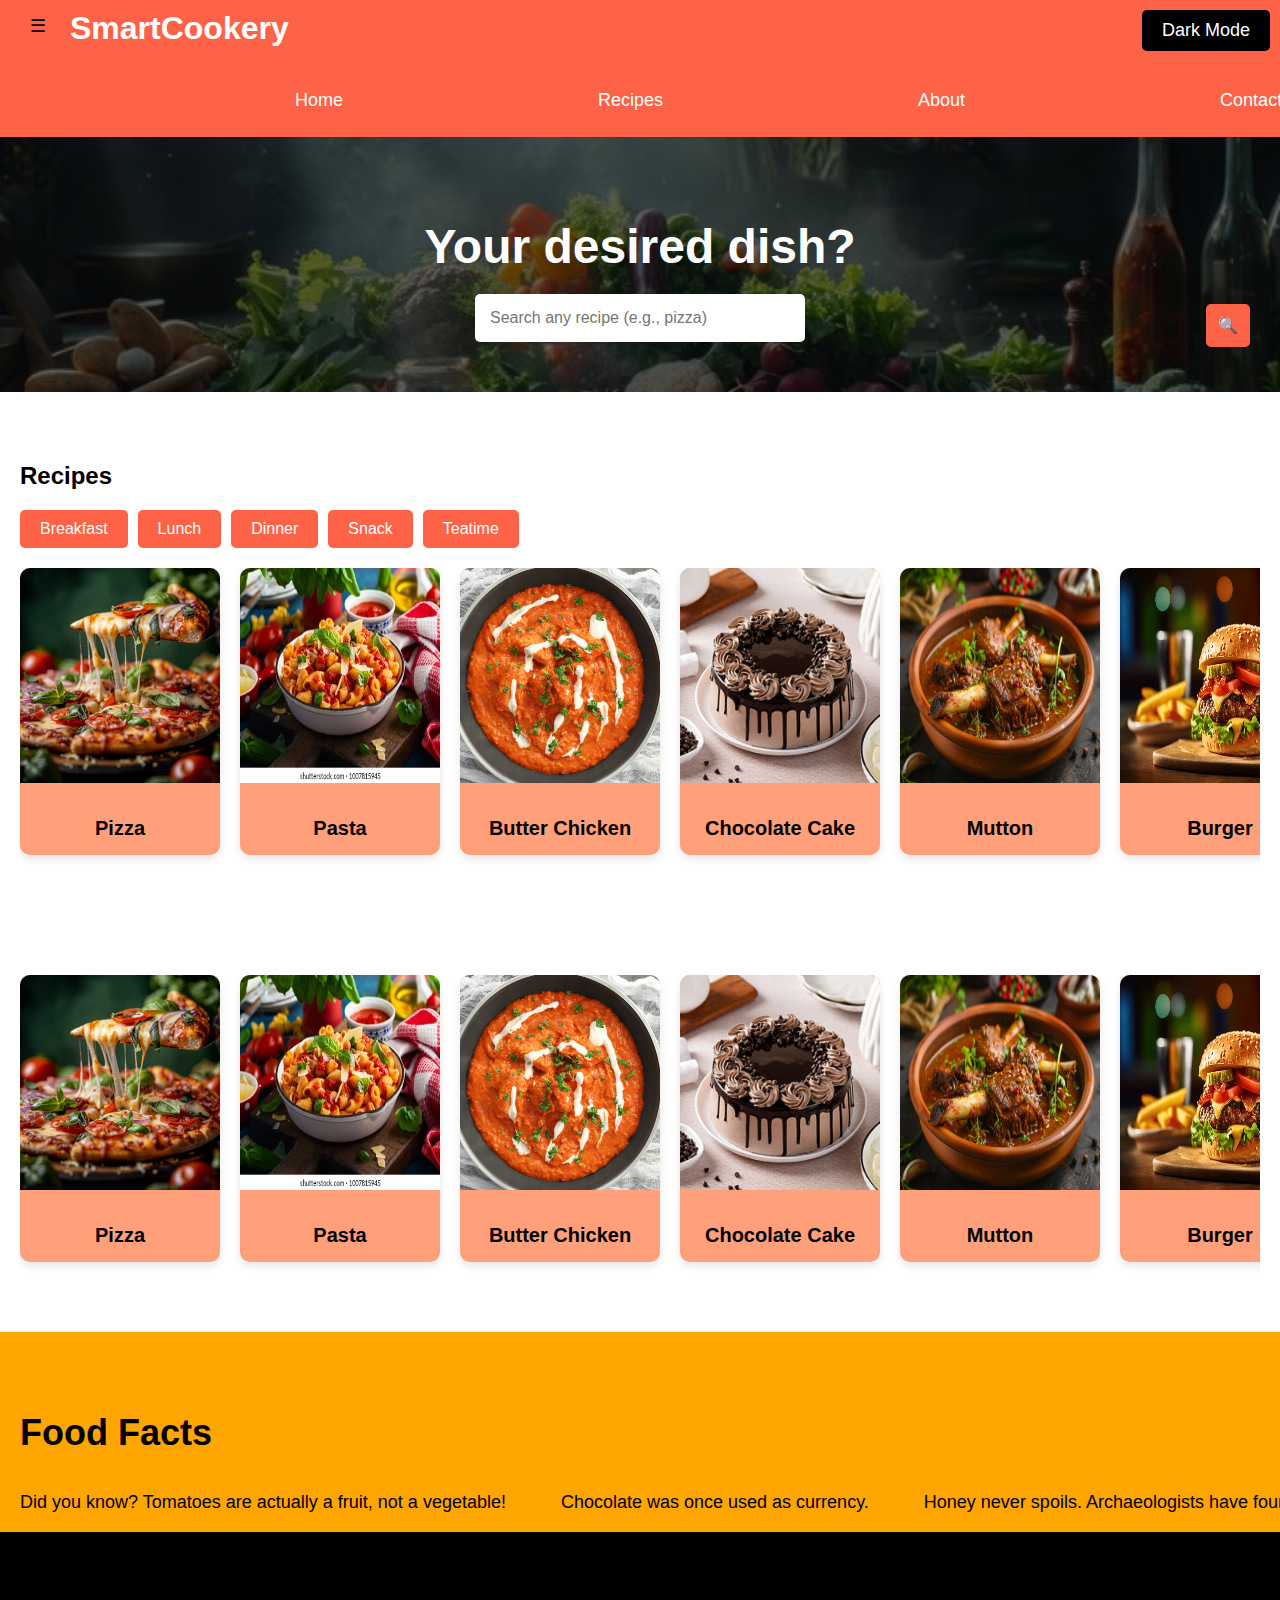
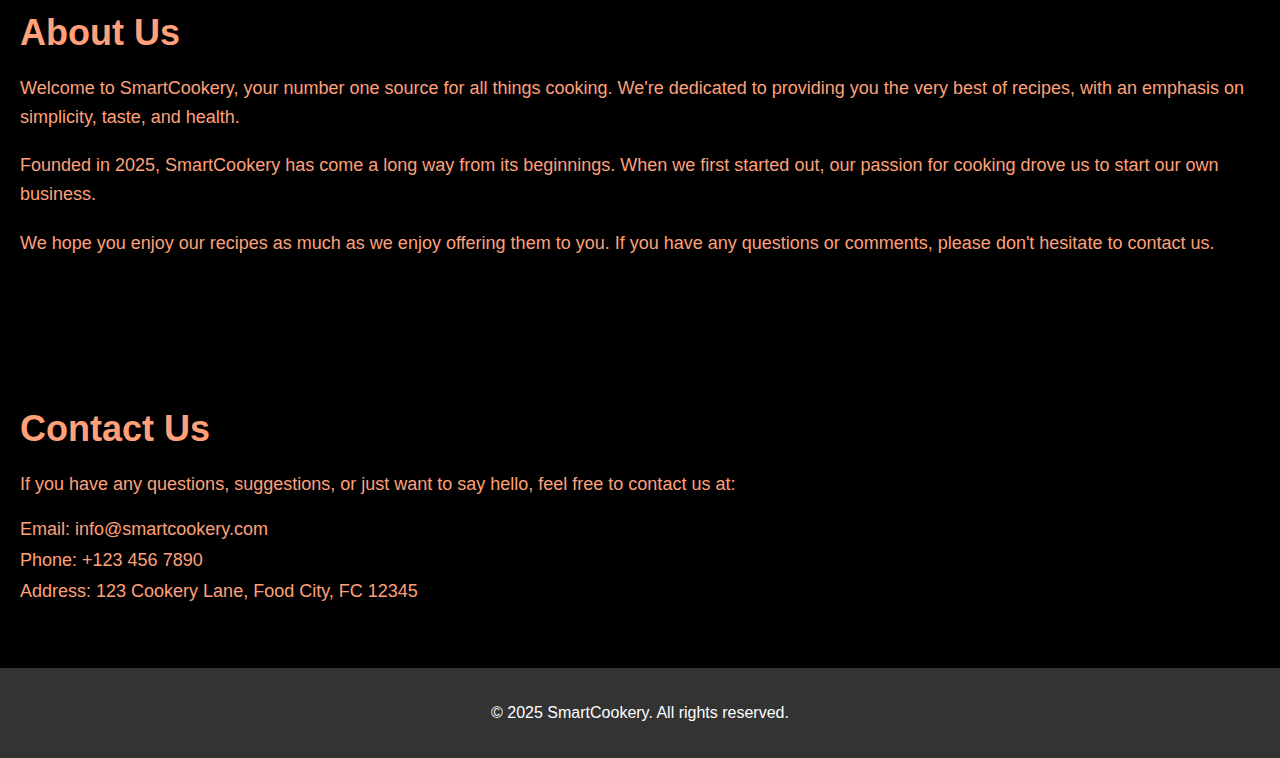
<file: SmartCookery/index.html>
<!DOCTYPE html>
<html lang="en">
<head>
  <meta charset="UTF-8">
  <meta name="viewport" content="width=device-width, initial-scale=1.0">
  <title>SmartCookery</title>
  <link rel="stylesheet" href="css/styles.css">
</head>
<body>
  <header>
    <nav>
      <div class="logo">SmartCookery</div>
      <ul class="nav-links">
        <li><a href="#">Home</a></li>
        <li><a href="#recipes">Recipes</a></li>
        <li><a href="#about">About</a></li>
        <li><a href="#contact">Contact</a></li>
      </ul>
      <div class="hamburger" onclick="toggleSidebar()">&#9776;</div>
      <button onclick="toggleDarkMode()">Dark Mode</button>
    </nav>
  </header>

  <!-- Main Section -->
  <main>
    <section class="hero">
      <h1>Your desired dish?</h1>
      <form onsubmit="searchRecipe(event)">
        <input type="text" id="search-bar" placeholder="Search any recipe (e.g., pizza)">
        <button type="submit">🔍</button>
      </form>
    </section>

    <section id="recipes" class="recipes">
      <h2>Recipes</h2>
      <div class="recipe-tags">
        <span>Breakfast</span>
        <span>Lunch</span>
        <span>Dinner</span>
        <span>Snack</span>
        <span>Teatime</span>
      </div>
      <div class="recipe-cards">
        <div class="recipe-card" onclick="openRecipe('pizza.html')">
          <img src="images/pizza.jpg" alt="Pizza">
          <h3>Pizza</h3>
        </div>
        <div class="recipe-card" onclick="openRecipe('pasta.html')">
          <img src="images/pasta.jpg" alt="Pasta">
          <h3>Pasta</h3>
        </div>
        <div class="recipe-card" onclick="openRecipe('butterchicken.html')">
          <img src="images/butter_chicken.jpg" alt="Butter Chicken">
          <h3>Butter Chicken</h3>
        </div>
        <div class="recipe-card" onclick="openRecipe('cake.html')">
          <img src="images/cake.jpg" alt="Cake">
          <h3>Chocolate Cake</h3>
        </div>
        <div class="recipe-card" onclick="openRecipe('mutton.html')">
          <img src="images/mutton.jpg" alt="Mutton">
          <h3>Mutton</h3>
        </div>
        <div class="recipe-card" onclick="openRecipe('burger.html')">
          <img src="images/burger.jpg" alt="Burger">
          <h3>Burger</h3>
        </div>
        <div class="recipe-card" onclick="openRecipe('cupcake.html')">
          <img src="images/cupcake.jpg" alt="Cupcake">
          <h3>Cupcake</h3>
        </div>
        <div class="recipe-card" onclick="openRecipe('bluelagoon.html')">
          <img src="images/blue_lagoon.jpg" alt="Blue Lagoon">
          <h3>Blue Lagoon</h3>
        </div>
        <div class="recipe-card" onclick="openRecipe('salad.html')">
          <img src="images/salad.jpg" alt="Salad">
          <h3>Salad</h3>
        </div>
        <div class="recipe-card" onclick="openRecipe('soup.html')">
          <img src="images/soup.jpg" alt="Soup">
          <h3>Soup</h3>
        </div>
        <div class="recipe-card" onclick="openRecipe('maggie.html')">
          <img src="images/maggie.jpg" alt="Maggie">
          <h3>Maggie</h3>
        </div>
      </div>
    </section>

    <section id="recipes" class="recipes">
      <div class="recipe-cards">
        <div class="recipe-card" onclick="openRecipe('pizza.html')">
          <img src="images/pizza.jpg" alt="Pizza">
          <h3>Pizza</h3>
        </div>
        <div class="recipe-card" onclick="openRecipe('pasta.html')">
          <img src="images/pasta.jpg" alt="Pasta">
          <h3>Pasta</h3>
        </div>
        <div class="recipe-card" onclick="openRecipe('butterchicken.html')">
          <img src="images/butter_chicken.jpg" alt="Butter Chicken">
          <h3>Butter Chicken</h3>
        </div>
        <div class="recipe-card" onclick="openRecipe('cake.html')">
          <img src="images/cake.jpg" alt="Cake">
          <h3>Chocolate Cake</h3>
        </div>
        <div class="recipe-card" onclick="openRecipe('mutton.html')">
          <img src="images/mutton.jpg" alt="Mutton">
          <h3>Mutton</h3>
        </div>
        <div class="recipe-card" onclick="openRecipe('burger.html')">
          <img src="images/burger.jpg" alt="Burger">
          <h3>Burger</h3>
        </div>
        <div class="recipe-card" onclick="openRecipe('cupcake.html')">
          <img src="images/cupcake.jpg" alt="Cupcake">
          <h3>Cupcake</h3>
        </div>
        <div class="recipe-card" onclick="openRecipe('bluelagoon.html')">
          <img src="images/blue_lagoon.jpg" alt="Blue Lagoon">
          <h3>Blue Lagoon</h3>
        </div>
        <div class="recipe-card" onclick="openRecipe('salad.html')">
          <img src="images/salad.jpg" alt="Salad">
          <h3>Salad</h3>
        </div>
        <div class="recipe-card" onclick="openRecipe('soup.html')">
          <img src="images/soup.jpg" alt="Soup">
          <h3>Soup</h3>
        </div>
      </div>
    </section>

    <section id="food-facts" class="food-facts">
      <h2>Food Facts</h2>
      <div class="facts">
      <p>Did you know? Tomatoes are actually a fruit, not a vegetable!</p>
      <p>Chocolate was once used as currency.</p>
      <p>Honey never spoils. Archaeologists have found pots of honey in ancient Egyptian tombs that are over 3,000 years old and still edible.</p>
      <p>Apples float in water because they are 25% air.</p>
      <p>Bananas are berries, but strawberries aren't.</p>
      <p>Peanuts are not nuts; they are legumes.</p>
      <p>Carrots were originally purple in color.</p>
      <p>One of the most hydrating foods to eat is cucumber, which is 96% water.</p>
      <p>Potatoes were the first food to be grown in space.</p>
      </div>
    </section>

    <section id="about" class="about">
      <h2>About Us</h2>
      <p>Welcome to SmartCookery, your number one source for all things cooking. We're dedicated to providing you the very best of recipes, with an emphasis on simplicity, taste, and health.</p>
      <p>Founded in 2025, SmartCookery has come a long way from its beginnings. When we first started out, our passion for cooking drove us to start our own business.</p>
      <p>We hope you enjoy our recipes as much as we enjoy offering them to you. If you have any questions or comments, please don't hesitate to contact us.</p>
    </section>

    <section id="contact" class="contact">
      <h2>Contact Us</h2>
      <p>If you have any questions, suggestions, or just want to say hello, feel free to contact us at:</p>
      <ul>
        <li>Email: info@smartcookery.com</li>
        <li>Phone: +123 456 7890</li>
        <li>Address: 123 Cookery Lane, Food City, FC 12345</li>
      </ul>
    </section>
  </main>

  <footer>
    <p>&copy; 2025 SmartCookery. All rights reserved.</p>
  </footer>

  <script src="js/script.js"></script>
</body>
</html>
<script>
  function toggleSidebar() {
    const sidebar = document.getElementById('sidebar');
    sidebar.classList.toggle('active');
  }
</script>
</file>
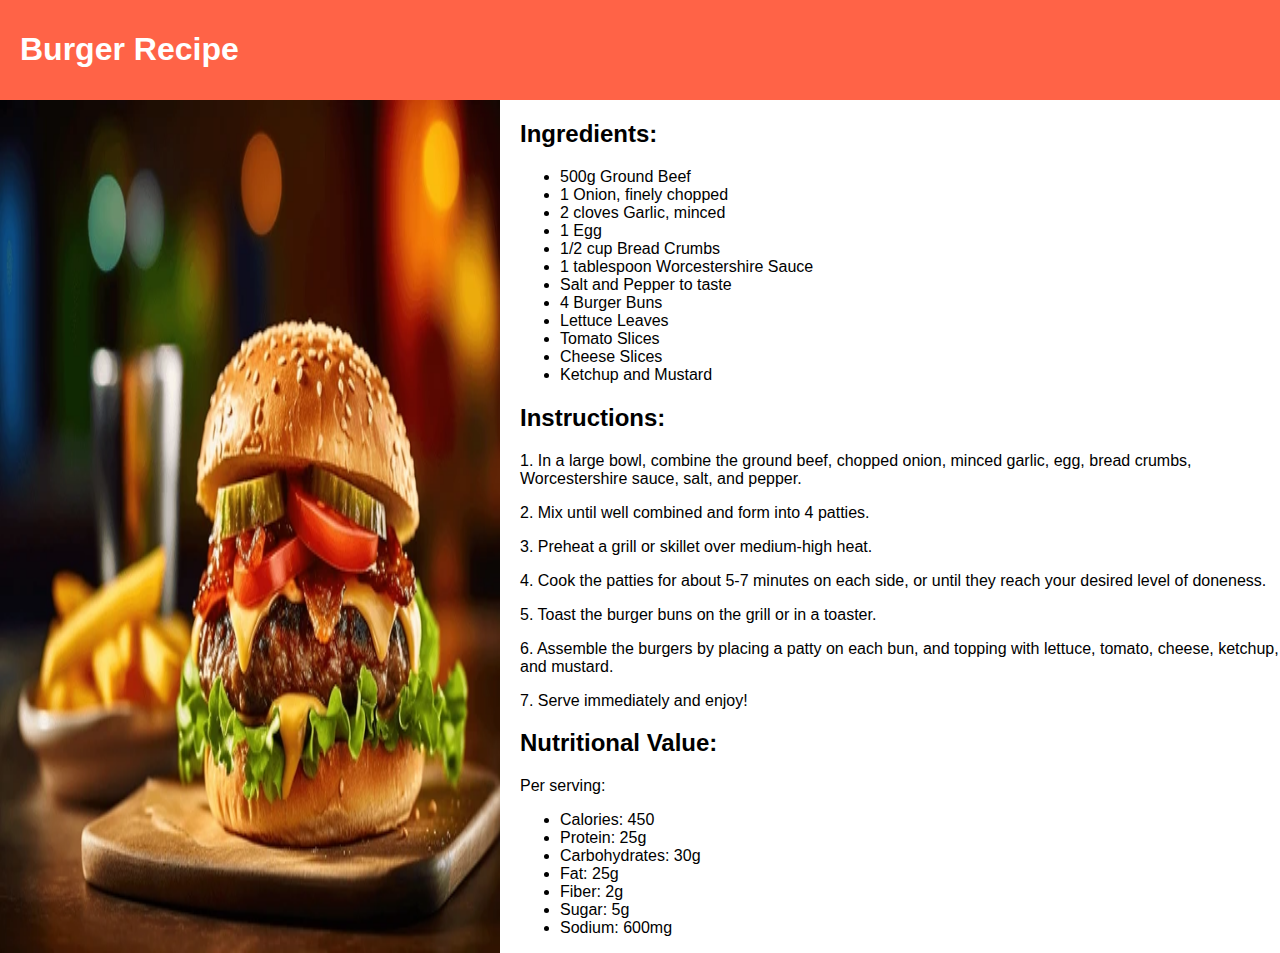
<file: SmartCookery/recipes/burger.html>
<!DOCTYPE html>
<html lang="en">
<head>
    <meta charset="UTF-8">
    <meta name="viewport" content="width=device-width, initial-scale=1.0">
    <title>Burger Recipe</title>
    <link rel="stylesheet" href="../css/styles.css">
    <style>
        .container {
            display: flex;
        }
        .container img {
            max-width: 500px;
            margin-right: 20px;
        }
        .content {
            flex: 1;
        }
    </style>
</head>
<body>
    <header>
        <h1>Burger Recipe</h1>
    </header>
    <div class="container">
        <img src="../images/burger.jpg" alt="Burger">
        <main class="content">
            <h2>Ingredients:</h2>
            <ul>
                <li>500g Ground Beef</li>
                <li>1 Onion, finely chopped</li>
                <li>2 cloves Garlic, minced</li>
                <li>1 Egg</li>
                <li>1/2 cup Bread Crumbs</li>
                <li>1 tablespoon Worcestershire Sauce</li>
                <li>Salt and Pepper to taste</li>
                <li>4 Burger Buns</li>
                <li>Lettuce Leaves</li>
                <li>Tomato Slices</li>
                <li>Cheese Slices</li>
                <li>Ketchup and Mustard</li>
            </ul>
            <h2>Instructions:</h2>
            <p>1. In a large bowl, combine the ground beef, chopped onion, minced garlic, egg, bread crumbs, Worcestershire sauce, salt, and pepper.</p>
            <p>2. Mix until well combined and form into 4 patties.</p>
            <p>3. Preheat a grill or skillet over medium-high heat.</p>
            <p>4. Cook the patties for about 5-7 minutes on each side, or until they reach your desired level of doneness.</p>
            <p>5. Toast the burger buns on the grill or in a toaster.</p>
            <p>6. Assemble the burgers by placing a patty on each bun, and topping with lettuce, tomato, cheese, ketchup, and mustard.</p>
            <p>7. Serve immediately and enjoy!</p>
            <h2>Nutritional Value:</h2>
            <p>Per serving:</p>
            <ul>
                <li>Calories: 450</li>
                <li>Protein: 25g</li>
                <li>Carbohydrates: 30g</li>
                <li>Fat: 25g</li>
                <li>Fiber: 2g</li>
                <li>Sugar: 5g</li>
                <li>Sodium: 600mg</li>
            </ul>
        </main>
    </div>
</body>
</html></main></div></html>
</file>
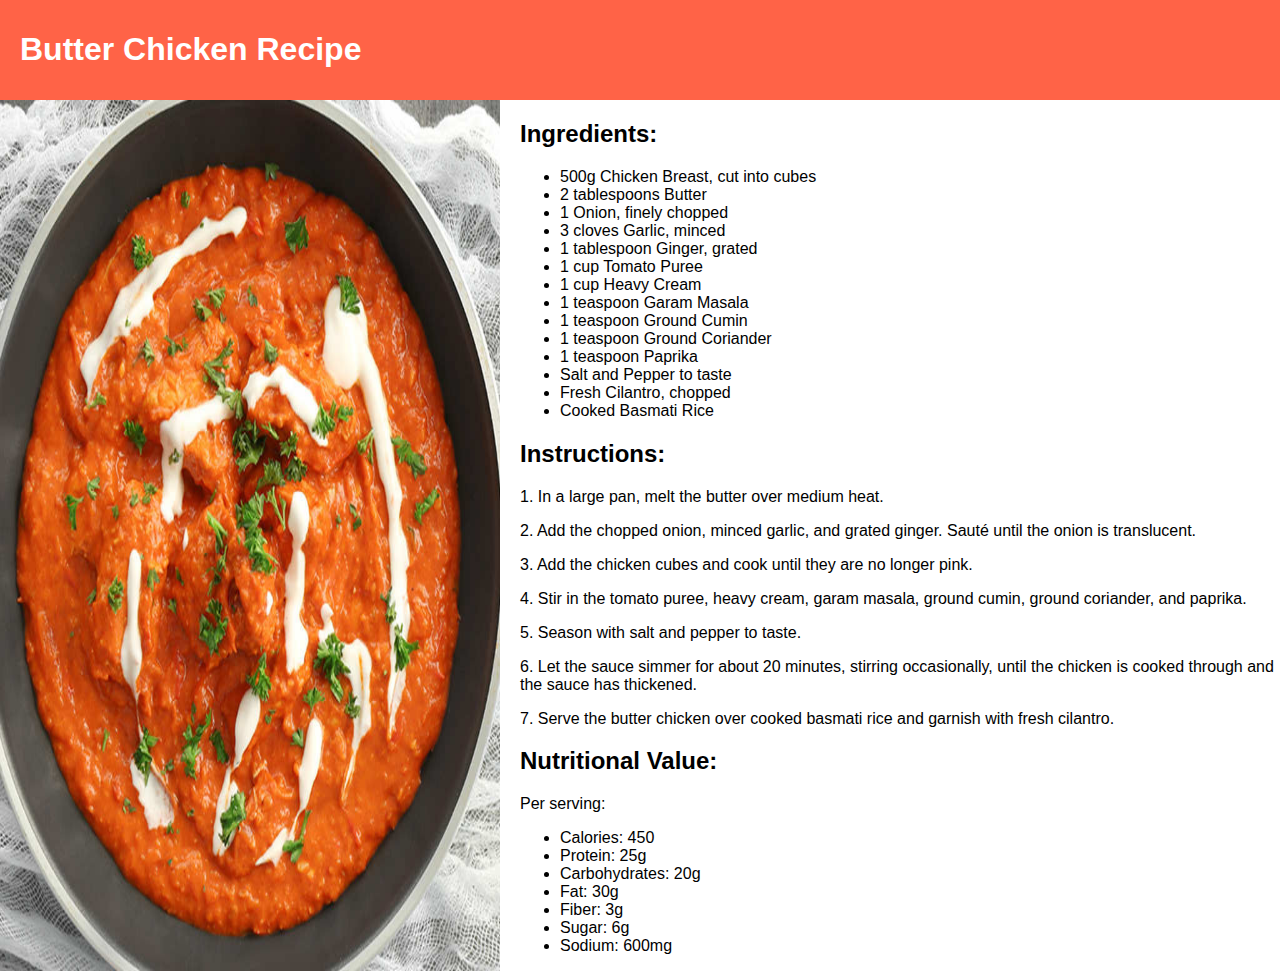
<file: SmartCookery/recipes/butter chicken.html>
<!DOCTYPE html>
<html lang="en">
<head>
    <meta charset="UTF-8">
    <meta name="viewport" content="width=device-width, initial-scale=1.0">
    <title>Butter Chicken Recipe</title>
    <link rel="stylesheet" href="../css/styles.css">
    <style>
        .container {
            display: flex;
        }
        .container img {
            max-width: 500px;
            margin-right: 20px;
        }
        .content {
            flex: 1;
        }
    </style>
</head>
<body>
    <header>
        <h1>Butter Chicken Recipe</h1>
    </header>
    <div class="container">
        <img src="../images/butter_chicken.jpg" alt="Butter Chicken">
        <main class="content">
            <h2>Ingredients:</h2>
            <ul>
                <li>500g Chicken Breast, cut into cubes</li>
                <li>2 tablespoons Butter</li>
                <li>1 Onion, finely chopped</li>
                <li>3 cloves Garlic, minced</li>
                <li>1 tablespoon Ginger, grated</li>
                <li>1 cup Tomato Puree</li>
                <li>1 cup Heavy Cream</li>
                <li>1 teaspoon Garam Masala</li>
                <li>1 teaspoon Ground Cumin</li>
                <li>1 teaspoon Ground Coriander</li>
                <li>1 teaspoon Paprika</li>
                <li>Salt and Pepper to taste</li>
                <li>Fresh Cilantro, chopped</li>
                <li>Cooked Basmati Rice</li>
            </ul>
            <h2>Instructions:</h2>
            <p>1. In a large pan, melt the butter over medium heat.</p>
            <p>2. Add the chopped onion, minced garlic, and grated ginger. Sauté until the onion is translucent.</p>
            <p>3. Add the chicken cubes and cook until they are no longer pink.</p>
            <p>4. Stir in the tomato puree, heavy cream, garam masala, ground cumin, ground coriander, and paprika.</p>
            <p>5. Season with salt and pepper to taste.</p>
            <p>6. Let the sauce simmer for about 20 minutes, stirring occasionally, until the chicken is cooked through and the sauce has thickened.</p>
            <p>7. Serve the butter chicken over cooked basmati rice and garnish with fresh cilantro.</p>
            <h2>Nutritional Value:</h2>
            <p>Per serving:</p>
            <ul>
                <li>Calories: 450</li>
                <li>Protein: 25g</li>
                <li>Carbohydrates: 20g</li>
                <li>Fat: 30g</li>
                <li>Fiber: 3g</li>
                <li>Sugar: 6g</li>
                <li>Sodium: 600mg</li>
            </ul>
        </main>
    </div>
</body>
</html>
</file>
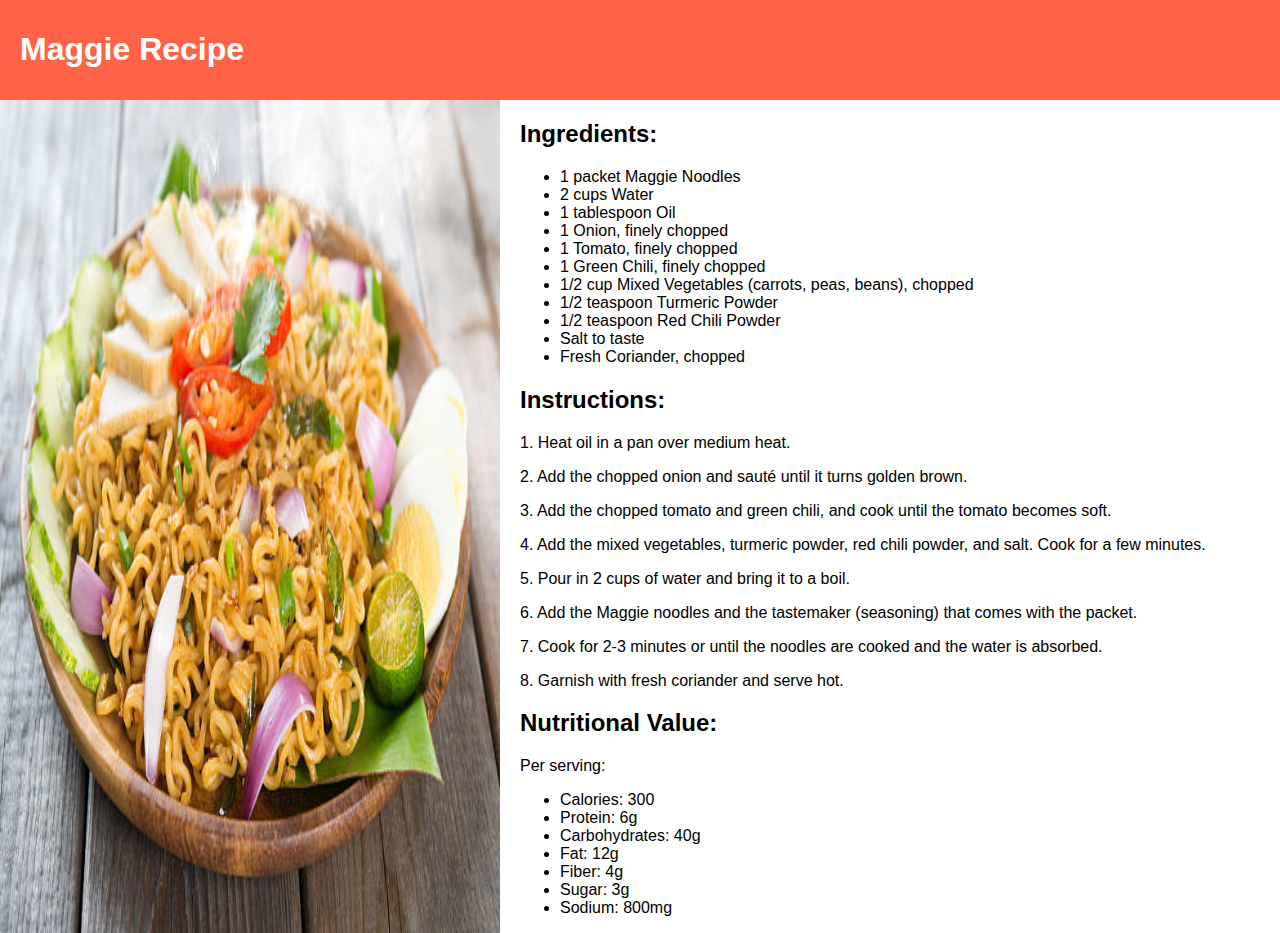
<file: SmartCookery/recipes/maggie.html>
<!DOCTYPE html>
<html lang="en">
<head>
    <meta charset="UTF-8">
    <meta name="viewport" content="width=device-width, initial-scale=1.0">
    <title>Maggie Recipe</title>
    <link rel="stylesheet" href="../css/styles.css">
    <style>
        .container {
            display: flex;
        }
        .container img {
            max-width: 500px;
            margin-right: 20px;
        }
        .content {
            flex: 1;
        }
    </style>
</head>
<body>
    <header>
        <h1>Maggie Recipe</h1>
    </header>
    <div class="container">
        <img src="../images/maggie.jpg" alt="Maggie">
        <main class="content">
            <h2>Ingredients:</h2>
            <ul>
                <li>1 packet Maggie Noodles</li>
                <li>2 cups Water</li>
                <li>1 tablespoon Oil</li>
                <li>1 Onion, finely chopped</li>
                <li>1 Tomato, finely chopped</li>
                <li>1 Green Chili, finely chopped</li>
                <li>1/2 cup Mixed Vegetables (carrots, peas, beans), chopped</li>
                <li>1/2 teaspoon Turmeric Powder</li>
                <li>1/2 teaspoon Red Chili Powder</li>
                <li>Salt to taste</li>
                <li>Fresh Coriander, chopped</li>
            </ul>
            <h2>Instructions:</h2>
            <p>1. Heat oil in a pan over medium heat.</p>
            <p>2. Add the chopped onion and sauté until it turns golden brown.</p>
            <p>3. Add the chopped tomato and green chili, and cook until the tomato becomes soft.</p>
            <p>4. Add the mixed vegetables, turmeric powder, red chili powder, and salt. Cook for a few minutes.</p>
            <p>5. Pour in 2 cups of water and bring it to a boil.</p>
            <p>6. Add the Maggie noodles and the tastemaker (seasoning) that comes with the packet.</p>
            <p>7. Cook for 2-3 minutes or until the noodles are cooked and the water is absorbed.</p>
            <p>8. Garnish with fresh coriander and serve hot.</p>
            <h2>Nutritional Value:</h2>
            <p>Per serving:</p>
            <ul>
                <li>Calories: 300</li>
                <li>Protein: 6g</li>
                <li>Carbohydrates: 40g</li>
                <li>Fat: 12g</li>
                <li>Fiber: 4g</li>
                <li>Sugar: 3g</li>
                <li>Sodium: 800mg</li>
            </ul>
        </main>
    </div>
</body>
</html></main></div>
</file>
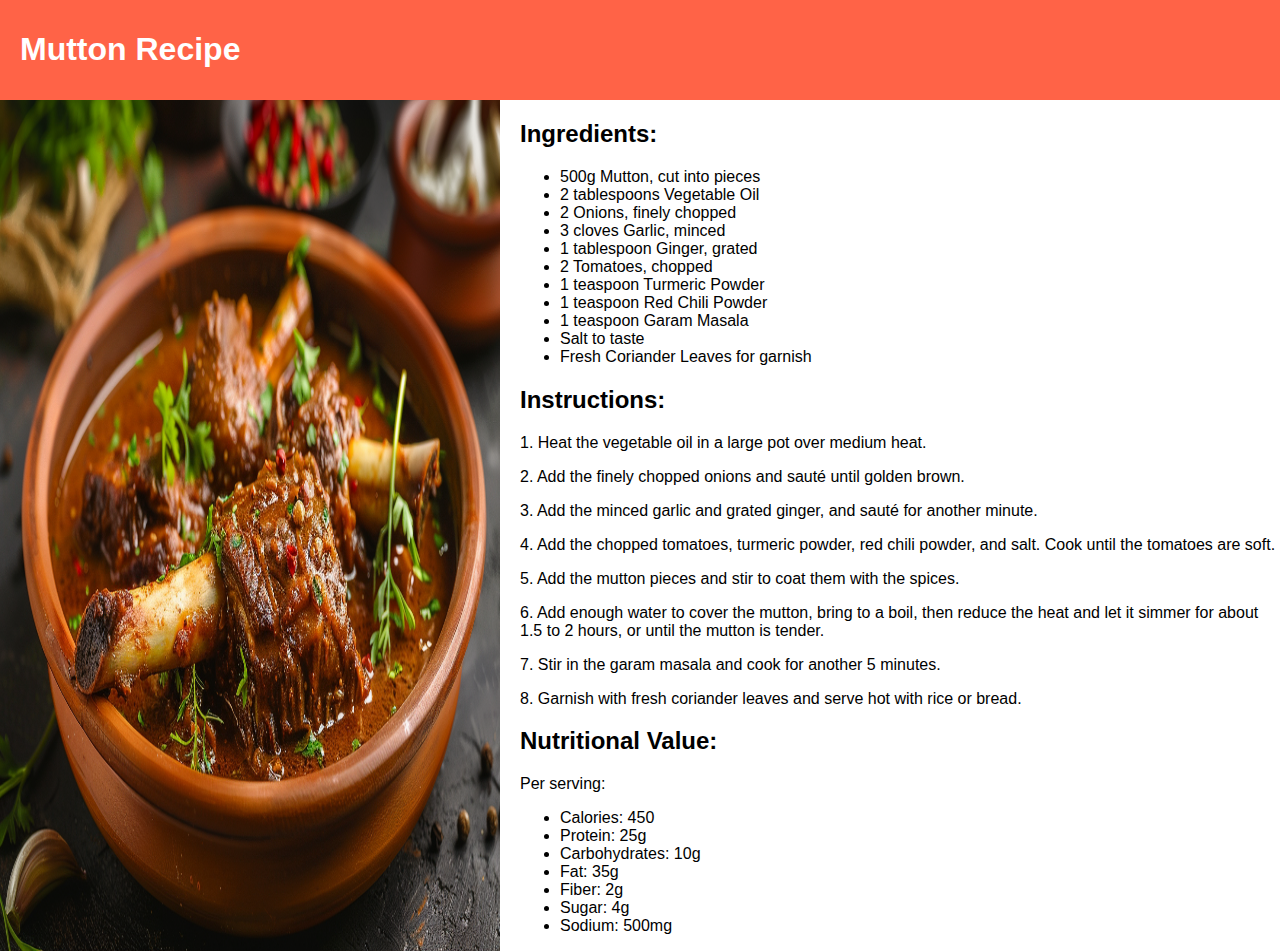
<file: SmartCookery/recipes/mutton.html>
<!DOCTYPE html>
<html lang="en">
<head>
    <meta charset="UTF-8">
    <meta name="viewport" content="width=device-width, initial-scale=1.0">
    <title>Mutton Recipe</title>
    <link rel="stylesheet" href="../css/styles.css">
    <style>
        .container {
            display: flex;
        }
        .container img {
            max-width: 500px;
            margin-right: 20px;
        }
        .content {
            flex: 1;
        }
    </style>
</head>
<body>
    <header>
        <h1>Mutton Recipe</h1>
    </header>
    <div class="container">
        <img src="../images/mutton.jpg" alt="Mutton">
        <main class="content">
            <h2>Ingredients:</h2>
            <ul>
                <li>500g Mutton, cut into pieces</li>
                <li>2 tablespoons Vegetable Oil</li>
                <li>2 Onions, finely chopped</li>
                <li>3 cloves Garlic, minced</li>
                <li>1 tablespoon Ginger, grated</li>
                <li>2 Tomatoes, chopped</li>
                <li>1 teaspoon Turmeric Powder</li>
                <li>1 teaspoon Red Chili Powder</li>
                <li>1 teaspoon Garam Masala</li>
                <li>Salt to taste</li>
                <li>Fresh Coriander Leaves for garnish</li>
            </ul>
            <h2>Instructions:</h2>
            <p>1. Heat the vegetable oil in a large pot over medium heat.</p>
            <p>2. Add the finely chopped onions and sauté until golden brown.</p>
            <p>3. Add the minced garlic and grated ginger, and sauté for another minute.</p>
            <p>4. Add the chopped tomatoes, turmeric powder, red chili powder, and salt. Cook until the tomatoes are soft.</p>
            <p>5. Add the mutton pieces and stir to coat them with the spices.</p>
            <p>6. Add enough water to cover the mutton, bring to a boil, then reduce the heat and let it simmer for about 1.5 to 2 hours, or until the mutton is tender.</p>
            <p>7. Stir in the garam masala and cook for another 5 minutes.</p>
            <p>8. Garnish with fresh coriander leaves and serve hot with rice or bread.</p>
            <h2>Nutritional Value:</h2>
            <p>Per serving:</p>
            <ul>
                <li>Calories: 450</li>
                <li>Protein: 25g</li>
                <li>Carbohydrates: 10g</li>
                <li>Fat: 35g</li>
                <li>Fiber: 2g</li>
                <li>Sugar: 4g</li>
                <li>Sodium: 500mg</li>
            </ul>
        </main>
    </div>
</body>
</html></main></div></html>
</file>
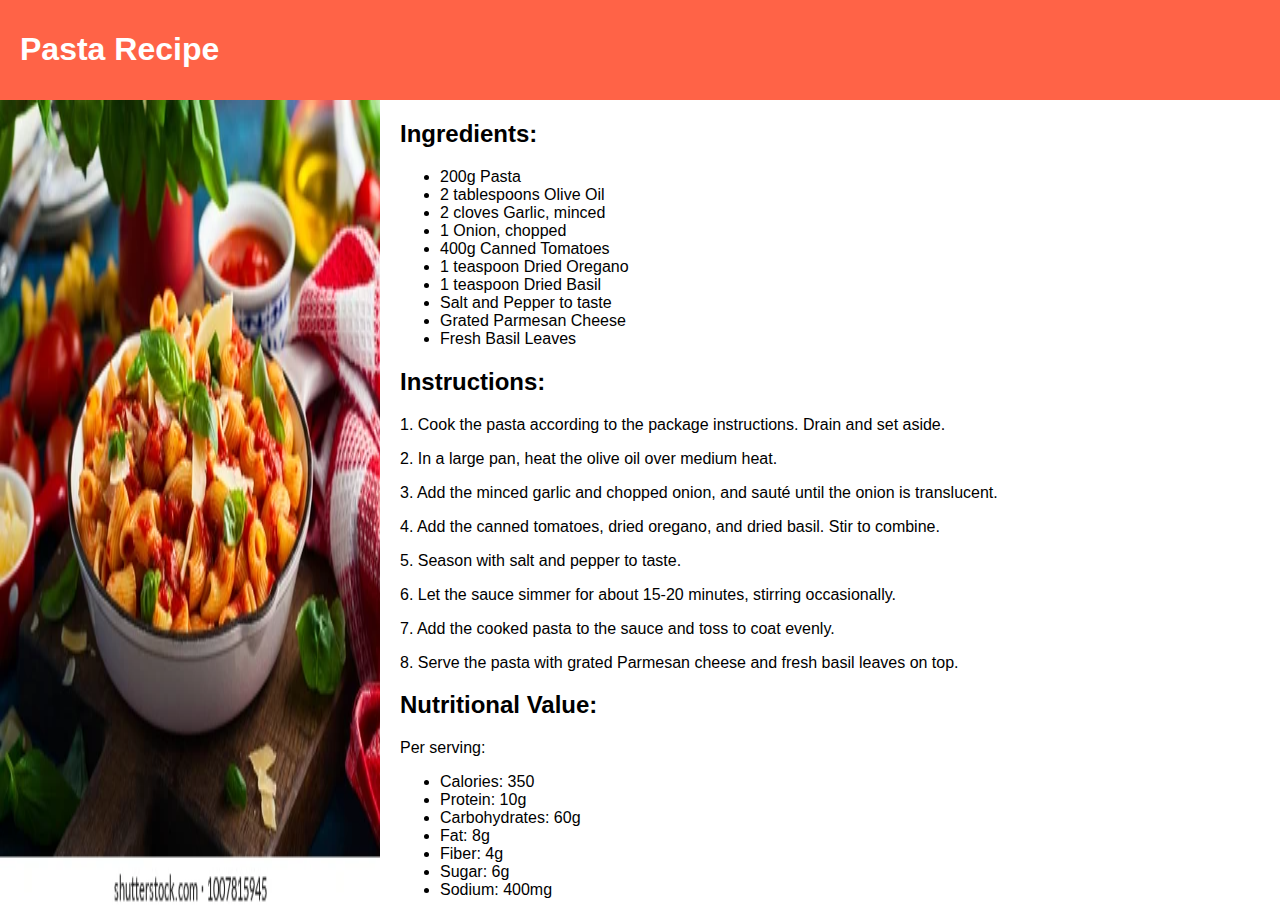
<file: SmartCookery/recipes/pasta.html>
<!DOCTYPE html>
<html lang="en">
<head>
    <meta charset="UTF-8">
    <meta name="viewport" content="width=device-width, initial-scale=1.0">
    <title>Pasta Recipe</title>
    <link rel="stylesheet" href="../css/styles.css">
    <style>
        .container {
            display: flex;
        }
        .container img {
            max-width: 500px;
            margin-right: 20px;
        }
        .content {
            flex: 1;
        }
    </style>
</head>
<body>
    <header>
        <h1>Pasta Recipe</h1>
    </header>
    <div class="container">
        <img src="../images/pasta.jpg" alt="Pasta">
        <main class="content">
            <h2>Ingredients:</h2>
            <ul>
                <li>200g Pasta</li>
                <li>2 tablespoons Olive Oil</li>
                <li>2 cloves Garlic, minced</li>
                <li>1 Onion, chopped</li>
                <li>400g Canned Tomatoes</li>
                <li>1 teaspoon Dried Oregano</li>
                <li>1 teaspoon Dried Basil</li>
                <li>Salt and Pepper to taste</li>
                <li>Grated Parmesan Cheese</li>
                <li>Fresh Basil Leaves</li>
            </ul>
            <h2>Instructions:</h2>
            <p>1. Cook the pasta according to the package instructions. Drain and set aside.</p>
            <p>2. In a large pan, heat the olive oil over medium heat.</p>
            <p>3. Add the minced garlic and chopped onion, and sauté until the onion is translucent.</p>
            <p>4. Add the canned tomatoes, dried oregano, and dried basil. Stir to combine.</p>
            <p>5. Season with salt and pepper to taste.</p>
            <p>6. Let the sauce simmer for about 15-20 minutes, stirring occasionally.</p>
            <p>7. Add the cooked pasta to the sauce and toss to coat evenly.</p>
            <p>8. Serve the pasta with grated Parmesan cheese and fresh basil leaves on top.</p>
            <h2>Nutritional Value:</h2>
            <p>Per serving:</p>
            <ul>
                <li>Calories: 350</li>
                <li>Protein: 10g</li>
                <li>Carbohydrates: 60g</li>
                <li>Fat: 8g</li>
                <li>Fiber: 4g</li>
                <li>Sugar: 6g</li>
                <li>Sodium: 400mg</li>
            </ul>
        </main>
    </div>
</body>
</html>
</file>
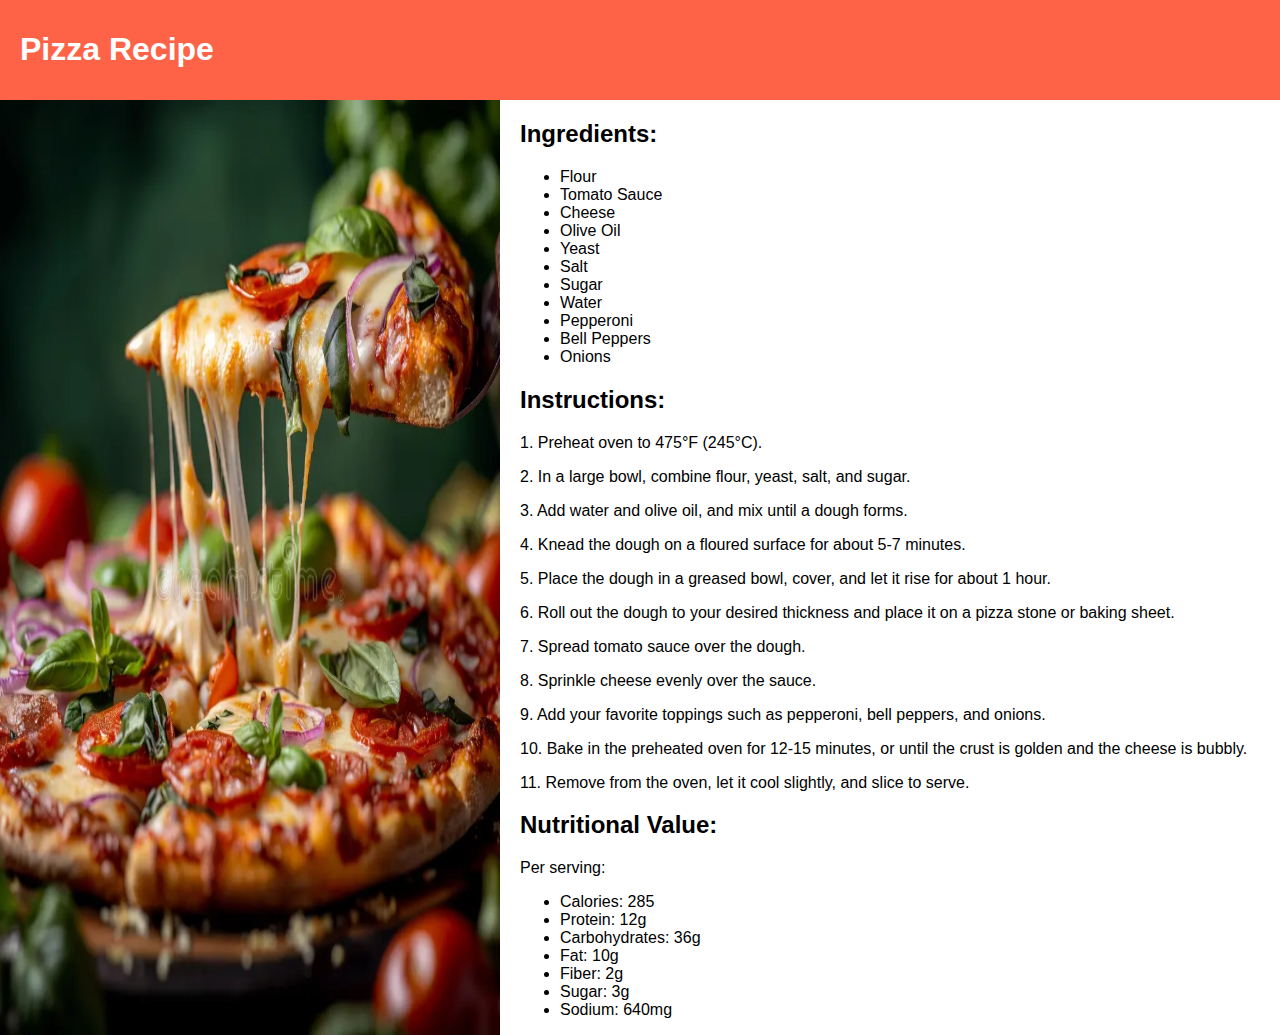
<file: SmartCookery/recipes/pizza.html>
<!DOCTYPE html>
<html lang="en">
<head>
  <meta charset="UTF-8">
  <meta name="viewport" content="width=device-width, initial-scale=1.0">
  <title>Pizza Recipe</title>
  <link rel="stylesheet" href="../css/styles.css">
  <style>
    .container {
      display: flex;
    }
    .container img {
      max-width: 500px;
      margin-right: 20px;
    }
    .content {
      flex: 1;
    }
  </style>
</head>
<body>
  <header>
    <h1>Pizza Recipe</h1>
  </header>
  <div class="container">
    <img src="../images/pizza.jpg" alt="Pizza">
    <main class="content">
      <h2>Ingredients:</h2>
      <ul>
        <li>Flour</li>
        <li>Tomato Sauce</li>
        <li>Cheese</li>
        <li>Olive Oil</li>
        <li>Yeast</li>
        <li>Salt</li>
        <li>Sugar</li>
        <li>Water</li>
        <li>Pepperoni</li>
        <li>Bell Peppers</li>
        <li>Onions</li>
      </ul>
      <h2>Instructions:</h2>
      <p>1. Preheat oven to 475°F (245°C).</p>
      <p>2. In a large bowl, combine flour, yeast, salt, and sugar.</p>
      <p>3. Add water and olive oil, and mix until a dough forms.</p>
      <p>4. Knead the dough on a floured surface for about 5-7 minutes.</p>
      <p>5. Place the dough in a greased bowl, cover, and let it rise for about 1 hour.</p>
      <p>6. Roll out the dough to your desired thickness and place it on a pizza stone or baking sheet.</p>
      <p>7. Spread tomato sauce over the dough.</p>
      <p>8. Sprinkle cheese evenly over the sauce.</p>
      <p>9. Add your favorite toppings such as pepperoni, bell peppers, and onions.</p>
      <p>10. Bake in the preheated oven for 12-15 minutes, or until the crust is golden and the cheese is bubbly.</p>
      <p>11. Remove from the oven, let it cool slightly, and slice to serve.</p>
      <h2>Nutritional Value:</h2>
      <p>Per serving:</p>
      <ul>
        <li>Calories: 285</li>
        <li>Protein: 12g</li>
        <li>Carbohydrates: 36g</li>
        <li>Fat: 10g</li>
        <li>Fiber: 2g</li>
        <li>Sugar: 3g</li>
        <li>Sodium: 640mg</li>
      </ul>
    </main>
  </div>
</body>
</html>
</file>
<file: SmartCookery/css/styles.css>
/* General Styling */
body {
  font-family: 'Arial', sans-serif;
  margin: 0;
  padding: 0;
  box-sizing: border-box;
}

header {
  background-color: #ff6347;
  color: white;
  padding: 10px 20px;
  display: flex;
  justify-content: space-between;
  align-items: center;
}
.hamburger.active + .sidebar {
  left: 0;
}
.logo {
  font-weight: bold;
  position: absolute;
  font-size: xx-large;
  margin-left: 50px;
}

.nav-links {
  list-style: none;
  display: flex;
  gap: 20px;
  margin-top: 80px;
}

.nav-links li a {
  color: white;
  text-decoration: none;
  font-size: 18px;
  margin-left: 235px;
}

.saved-recipes, .hamburger {
  background-color: #fff;
  color: #ff6347;
  border: none;
  padding: 10px 20px;
  cursor: pointer;
  font-size: 18px;
}

.hamburger {
  position: absolute;
  top: 5px;
  left: 10px;
  background-color: #ff6347;
  color: black;
  cursor: pointer; /* Adds a pointer cursor on hover */
}

.sidebar {
  position: fixed;
  left: -280px;
  top: 0;
  width: 250px;
  height: 100%;
  background-color: #333;
  color: white;
  padding: 20px;
  transition: left 0.3s linear; /* Added linear transition */
  z-index: 3; /* Ensures the sidebar overlaps other elements */
}

.sidebar:hover{
  left: 0px;
}


.sidebar h3 {
  font-size: 24px;
  margin-bottom: 20px;
}

.sidebar input {
  width: 100%;
  padding: 10px;
  margin-bottom: 20px;
  border: none;
  border-radius: 5px;
}

.sidebar ul {
  list-style: none;
  padding: 0;
}

.sidebar ul li {
  margin-bottom: 10px;
  font-size: 18px;
}

.hero {
  text-align: center;
  padding: 50px 20px;
  background: url('../images/background.jpg') no-repeat center center/cover;
  color: black;
  height: calc(100% + 100px);
  position: relative;
}

.hero::before {
  content: '';
  position: absolute;
  top: 0;
  left: 0;
  width: 100%;
  height: 100%;
  background: rgba(0, 0, 0, 0.6);
  z-index: 1;
}

.hero h1, .hero form {
  position: relative;
  z-index: 2;
}

.hero h1 {
  font-size: 48px;
  margin-bottom: 20px;
  color: white;
}

.hero form {
  display: flex;
  justify-content: center;
  gap: 10px;
}

.hero input {
  padding: 15px;
  font-size: 16px;
  border: none;
  border-radius: 5px;
  width: 300px;
}

.hero button {
  padding: 12px;
  font-size: 16px;
  border: none;
  border-radius: 5px;
  background-color: #ff6347;
  color: white;
  cursor: pointer;
}

.recipes {
  padding: 50px 20px;
}

.recipe-tags {
  display: flex;
  gap: 10px;
  margin-bottom: 20px;
}

.recipe-tags span {
  background-color: #ff6347;
  color: white;
  padding: 10px 20px;
  border-radius: 5px;
  cursor: pointer;
}

.recipe-cards {
  display: flex;
  gap: 20px;
  overflow-x: auto;
  padding-bottom: 20px;
}

.recipe-card {
  background-color: lightsalmon;
  border-radius: 10px;
  box-shadow: 0 4px 8px rgba(0, 0, 0, 0.1);
  cursor: pointer;
  flex: 0 0 auto;
  width: 200px;
  text-align: center;
}

.recipe-card img {
  width: 100%;
  height: 75%;
  border-top-left-radius: 10px;
  border-top-right-radius: 10px;
}

.recipe-card h3 {
  padding: 10px;
  font-size: 20px;
}


.food-facts {
  background-color: orange;
  padding: 50px 20px;
  overflow: hidden;
  position: relative;
  height: 100px;

}

.food-facts h2 {
  font-size: 36px;
  margin-bottom: 20px;
}

.food-facts .facts {
  font-size: 18px;
  position: absolute;
  white-space: nowrap;
  animation: scroll-facts 50s linear infinite;
}

.food-facts .facts p {
  display: inline-block;
  margin-right: 50px;
}

@keyframes scroll-facts {
  0% {
    transform: translateX(100%);
  }
  100% {
    transform: translateX(-100%);
  }
}



footer {
  background-color: #333;
  color: white;
  text-align: center;
  padding: 20px;
}

/* Media Queries */
@media (max-width: 768px) {
  .nav-links {
    display: none;
  }

  .hamburger {
    display: block;
  }
}

.about, .contact {
  padding: 50px 20px;
  background-color: black;
  color: lightsalmon
}

.about h2, .contact h2 {
  font-size: 36px;
  margin-bottom: 20px;
}

.about p, .contact p {
  font-size: 18px;
  line-height: 1.6;
  margin-bottom: 20px;
}

.contact ul {
  list-style: none;
  padding: 0;
}

.contact ul li {
  font-size: 18px;
  margin-bottom: 10px;
}

/* Dark Mode Button Styling */
button {
  position: absolute;
  top: 10px;
  right: 10px;
  background-color:black;
  color: white;
  border: none;
  padding: 10px 20px;
  cursor: pointer;
  font-size: 18px;
  border-radius: 5px;
  z-index: 1000;
}

/* Dark Mode Styling */
body.dark-mode {
  background-color: #121212;
  color: #e0e0e0;
}

header.dark-mode {
  background-color: #333;
  color: #e0e0e0;
}

.nav-links.dark-mode li a {
  color: #e0e0e0;
}

.sidebar.dark-mode {
  background-color: #444;
  color: #e0e0e0;
}

.hero.dark-mode {
  background: url('../images/background-dark.jpg') no-repeat center center/cover;
}

.hero.dark-mode::before {
  background: rgba(0, 0, 0, 0.8);
}

.hero.dark-mode h1 {
  color: #e0e0e0;
}

button.dark-mode {
  background-color: #444;
  color: #e0e0e0;
}

.recipe-card.dark-mode {
  background-color: #333;
  color: #e0e0e0;
}

footer.dark-mode {
  background-color: #222;
  color: #e0e0e0;
}

.about.dark-mode, .contact.dark-mode {
  background-color: #222;
  color: #e0e0e0;
}
</file>
